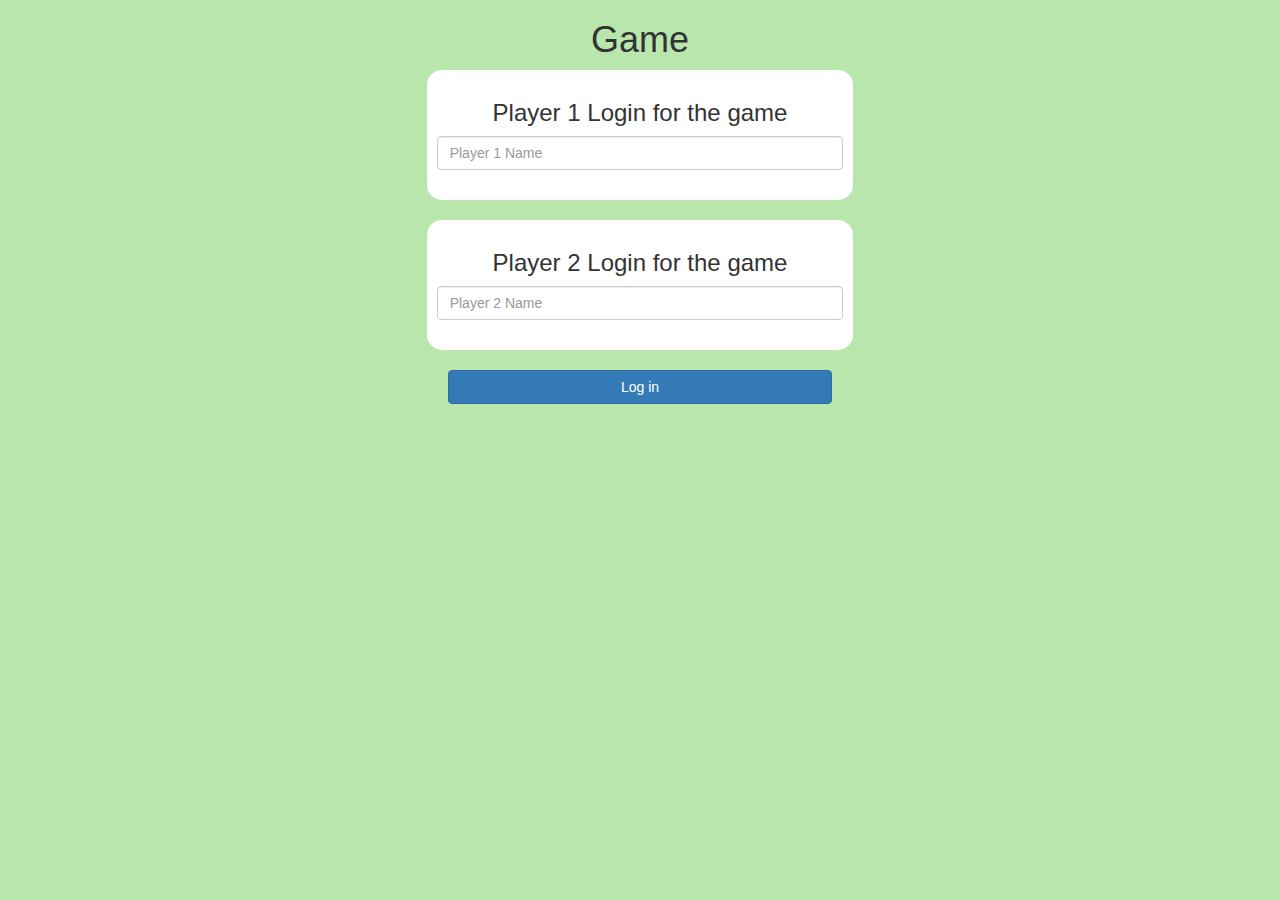
<file: index.html>
<!DOCTYPE html>
<html>
<head>
	<title>Guess The Word</title>

<meta name="viewport" content="width=device-width, initial-scale=1">
<link rel="stylesheet" href="https://maxcdn.bootstrapcdn.com/bootstrap/3.4.0/css/bootstrap.min.css">
<script src="https://ajax.googleapis.com/ajax/libs/jquery/3.4.1/jquery.min.js"></script>
<script src="https://maxcdn.bootstrapcdn.com/bootstrap/3.4.0/js/bootstrap.min.js"></script>

<link rel="stylesheet" type="text/css" href="game.css">

<script src="game_login.js"></script>
</head>
<body>
	<center>
		<h1>Game</h1>
		<div class="col-lg-4 col-sm-8 col-xs- 11 login_div1">
			<h3 > Player 1 Login for the game</h3>
			<input type="text" id="player1_name_input" class="form-control"
			placeholder="Player 1 Name">
			<br>
		</div>
		<br>
		<div class="col-lg-4 col-sm-8 col-xs- 11 login_div2">
			<h3 > Player 2 Login for the game</h3>
			<input type="text" id="player2_name_input" class="form-control"
			placeholder="Player 2 Name"><br></div>
			<br>
			<button style="width: 30%" class="btn btn-primary"
		   onclick="addUser()">Log in</button>
	</center>

</body>
</html>
</file>
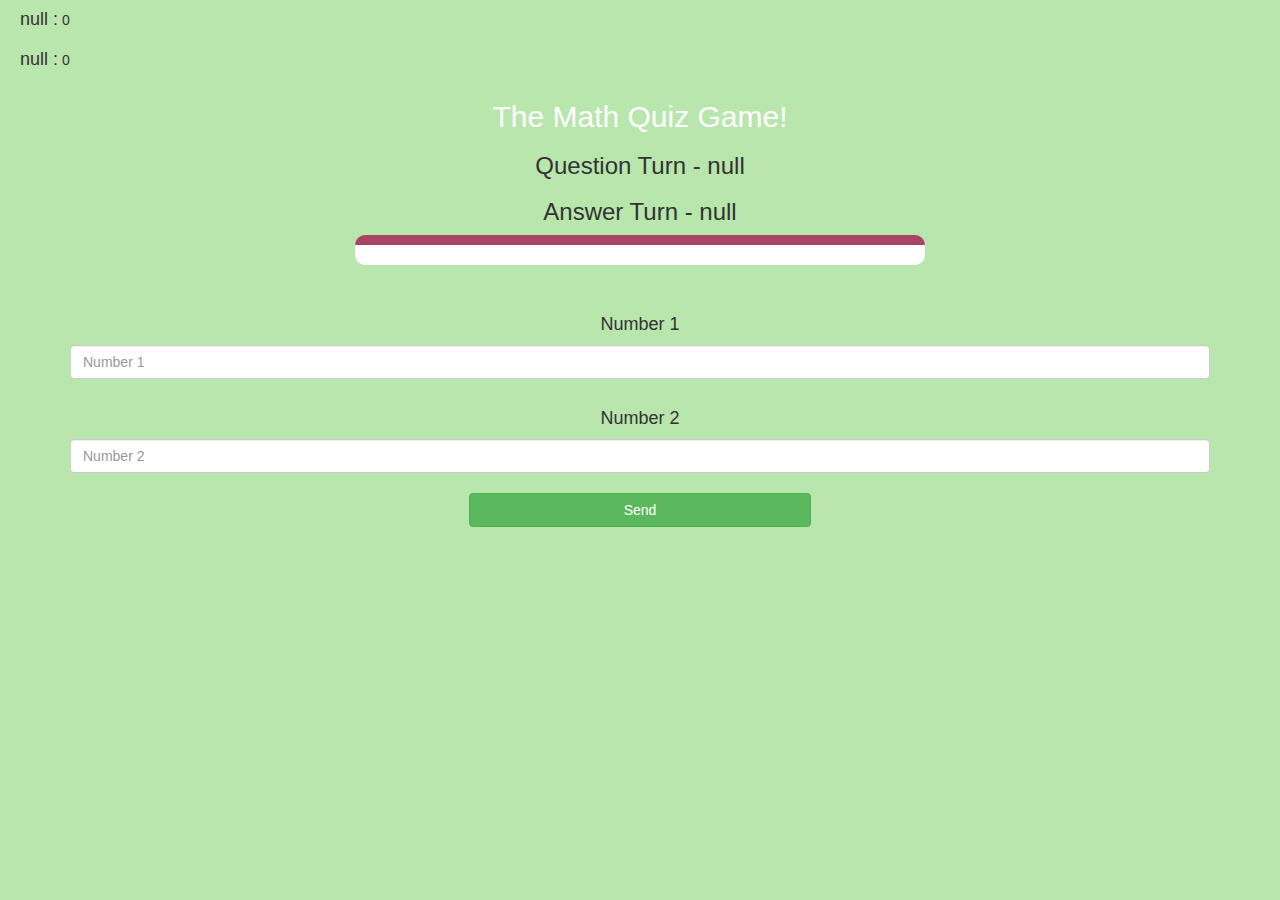
<file: game_page.html>
<!DOCTYPE html>
<html>

<head>
	<title>Guess The Word</title>

	<meta name="viewport" content="width=device-width, initial-scale=1">
	<link rel="stylesheet" href="https://maxcdn.bootstrapcdn.com/bootstrap/3.4.0/css/bootstrap.min.css">
	<script src="https://ajax.googleapis.com/ajax/libs/jquery/3.4.1/jquery.min.js"></script>
	<script src="https://maxcdn.bootstrapcdn.com/bootstrap/3.4.0/js/bootstrap.min.js"></script>

	<link rel="stylesheet" type="text/css" href="game.css">
</head>

<body>
	<h4 id="player1_name"></h4> <span id="player1_score"></span> <br>
	<h4 id="player2_name"></h4> <span id="player2_score"></span>
	<div class="container">
		<center>
			<h2 style="color: white;">The Math Quiz Game!</h2>
			<h3 id="player_question"></h3>
			<h3 id="player_answer"></h3>
			<div id="output" class="col-lg-6"> </div> <br> <br>
			<h4>Number 1</h4> <input type="text" id="number1" class="form-control" placeholder="Number 1"> <br>
			<h4>Number 2</h4> <input type="text" id="number2" class="form-control" placeholder="Number 2"> <br> <button
				onclick="send()" class="btn btn-success" style="width: 30%;">Send</button>
		</center>
	</div>

	<script src="game_page.js"></script>
</body>

</html>
</file>
<file: game.css>
body
{
	background: rgb(184, 230, 173);
}

	.login_div1 , .login_div2
	{
		background: white;
		padding: 10px;
		float: none;
		border-radius: 15px;
	}


#player1_name , #player2_name
{
	display: inline-block;
	margin-left: 20px;
}
#word
{
	width: 60%;
}
#word_display
{
	letter-spacing: 5px;
}
#output
{
background: white;
border-radius: 10px;
border-top: 10px solid #AA4465;
padding: 10px;
float: none;
text-align: left;
}
</file>
